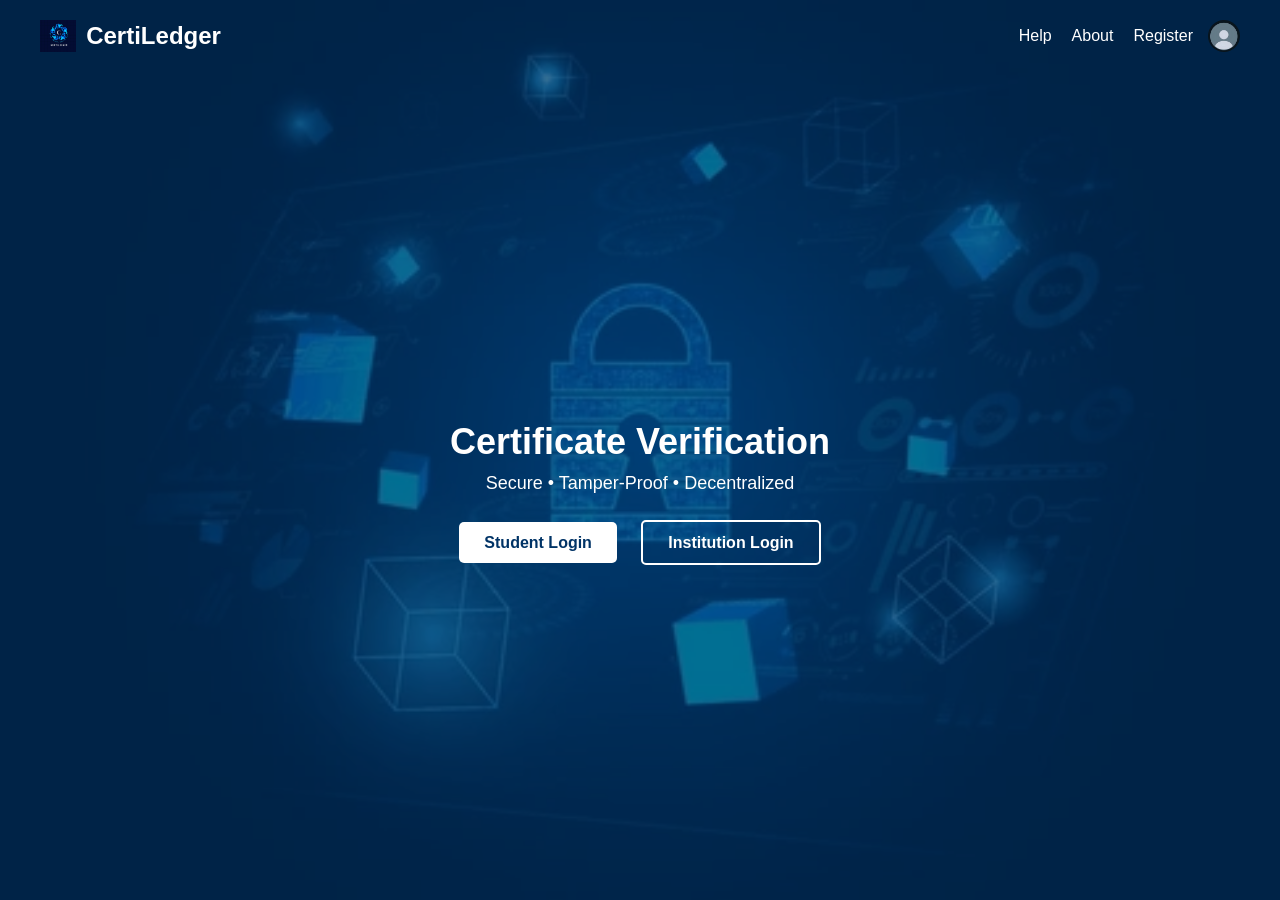
<file: index.html>
<!DOCTYPE html>
<html lang="en">
<head>
<meta charset="UTF-8">
<title>CertiLedger</title>
<link rel="stylesheet" href="css/style.css">
</head>

<body>

<div class="overlay">

<!-- Top Navigation Bar -->
<header class="top-bar">

<!-- Logo -->
<div class="logo">
<img src="image/image copy 2.png" class="logo-img">
<span>CertiLedger</span>
</div>

<!-- Navigation Links -->
<nav>
<a href="#">Help</a>
<a href="#">About</a>

<a href="register.html">Register</a>

<!-- Person Icon -->
<img src="image/image copy 3.png" class="person-img">
</nav>

</header>


<!-- Center Content -->
<div class="center-box">

<h1>Certificate Verification</h1>
<p>Secure • Tamper-Proof • Decentralized</p>

<div class="buttons">
<a href="student-login.html" class="btn">Student Login</a>
<a href="institution-login.html" class="btn secondary">Institution Login</a>
</div>

</div>

</div>

</body>
</html>
</file>
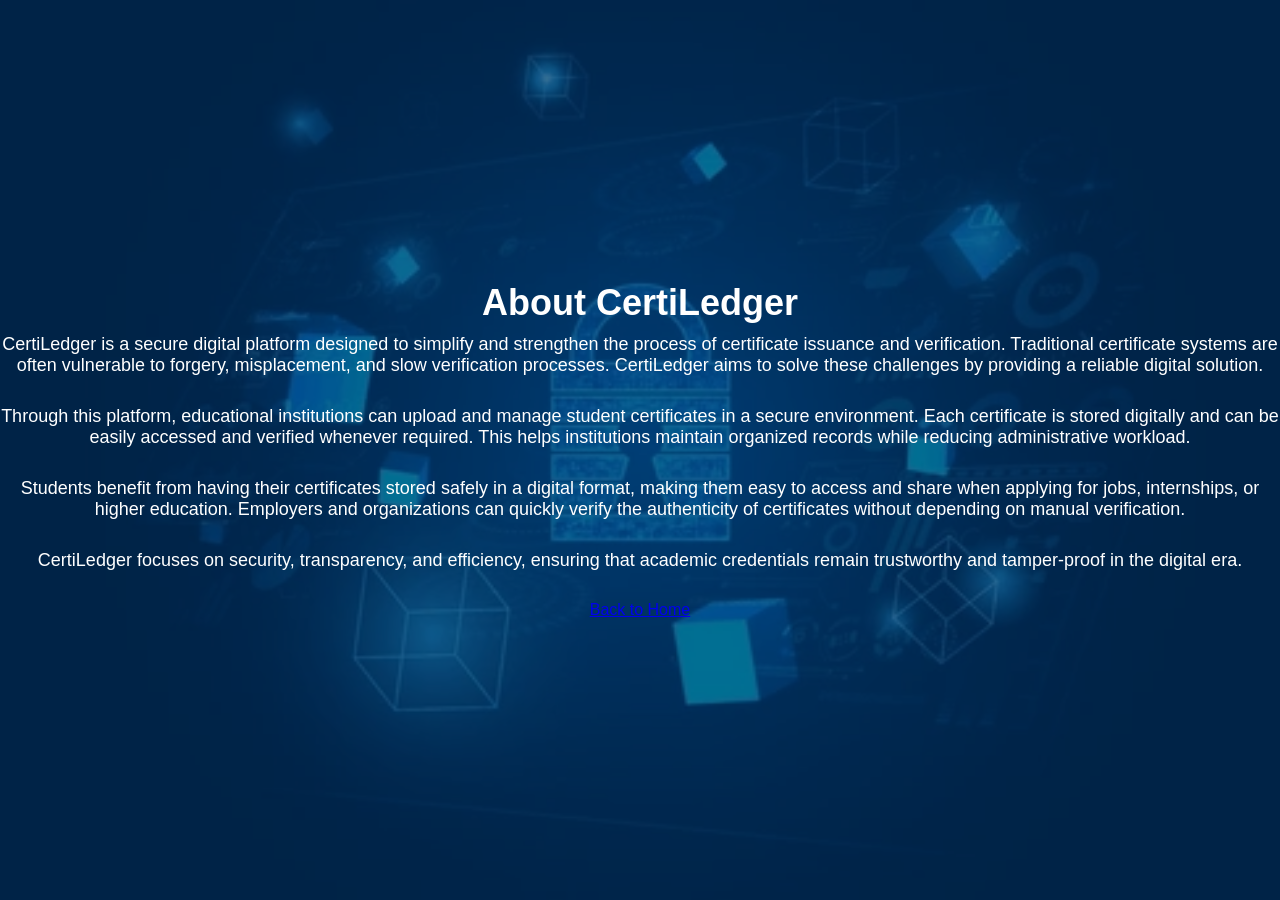
<file: about.html>
<!DOCTYPE html>
<html>
<head>
<title>About - CertiLedger</title>
<link rel="stylesheet" href="css/style.css">
</head>

<body class="content-page">

<div class="overlay">

<div class="center-box">

<h1>About CertiLedger</h1>



<p>
CertiLedger is a secure digital platform designed to simplify and
strengthen the process of certificate issuance and verification.
Traditional certificate systems are often vulnerable to forgery,
misplacement, and slow verification processes. CertiLedger aims to
solve these challenges by providing a reliable digital solution.
</p>

<p>
Through this platform, educational institutions can upload and manage
student certificates in a secure environment. Each certificate is stored
digitally and can be easily accessed and verified whenever required.
This helps institutions maintain organized records while reducing
administrative workload.
</p>

<p>
Students benefit from having their certificates stored safely in a
digital format, making them easy to access and share when applying for
jobs, internships, or higher education. Employers and organizations can
quickly verify the authenticity of certificates without depending on
manual verification.
</p>

<p>
CertiLedger focuses on security, transparency, and efficiency, ensuring
that academic credentials remain trustworthy and tamper-proof in the
digital era.
</p>

<a href="index.html" class="btn">Back to Home</a>

</div>

</div>

</body>
</html>
</file>
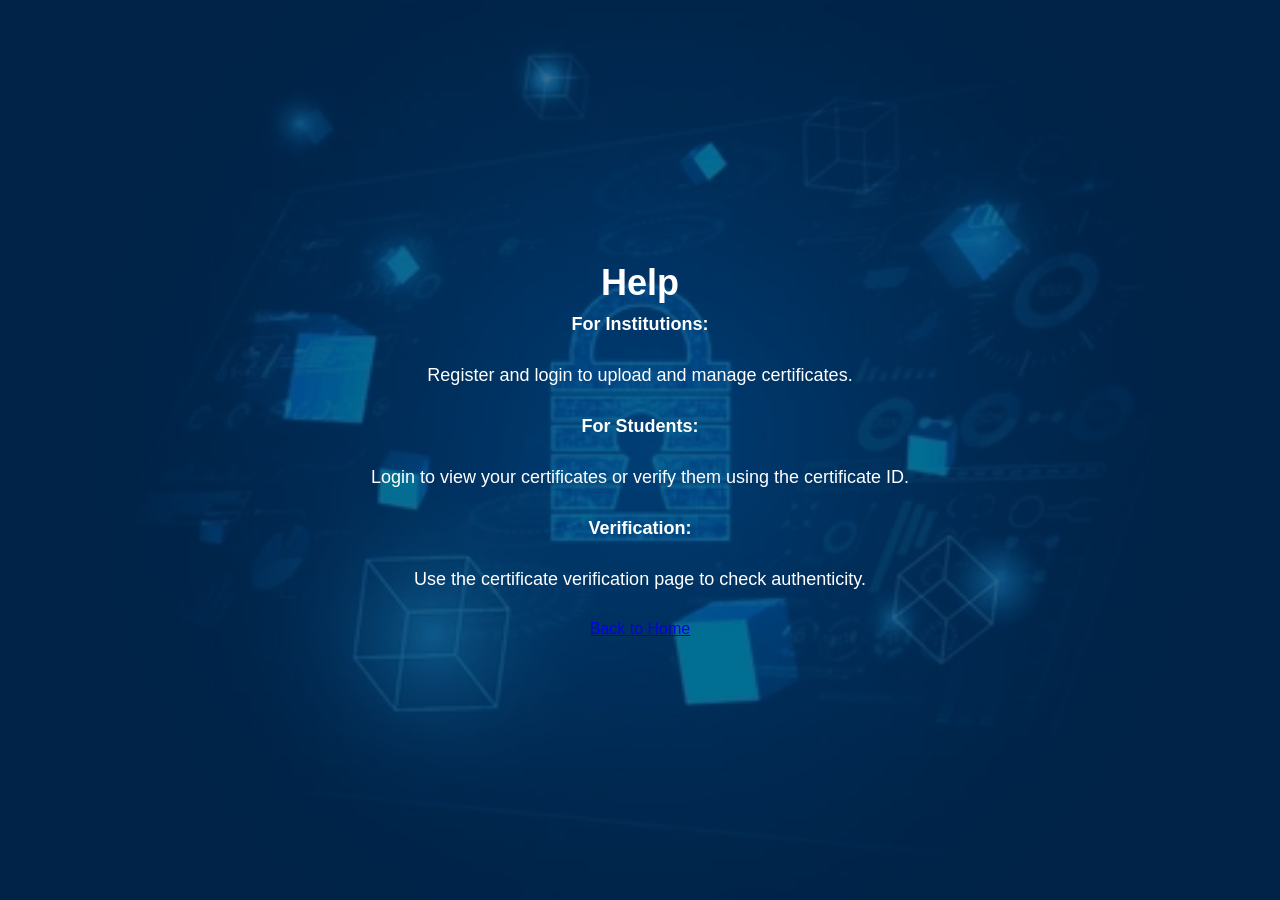
<file: help.html>
<!DOCTYPE html>
<html>
<head>
<title>Help - CertiLedger</title>
<link rel="stylesheet" href="css/style.css">
</head>

<body class="content-page">

<div class="overlay">

<div class="center-box">

<h1>Help</h1>

<p><b>For Institutions:</b></p>
<p>Register and login to upload and manage certificates.</p>

<p><b>For Students:</b></p>
<p>Login to view your certificates or verify them using the certificate ID.</p>

<p><b>Verification:</b></p>
<p>Use the certificate verification page to check authenticity.</p>

<a href="index.html" class="btn">Back to Home</a>

</div>

</div>

</body>
</html>
</file>
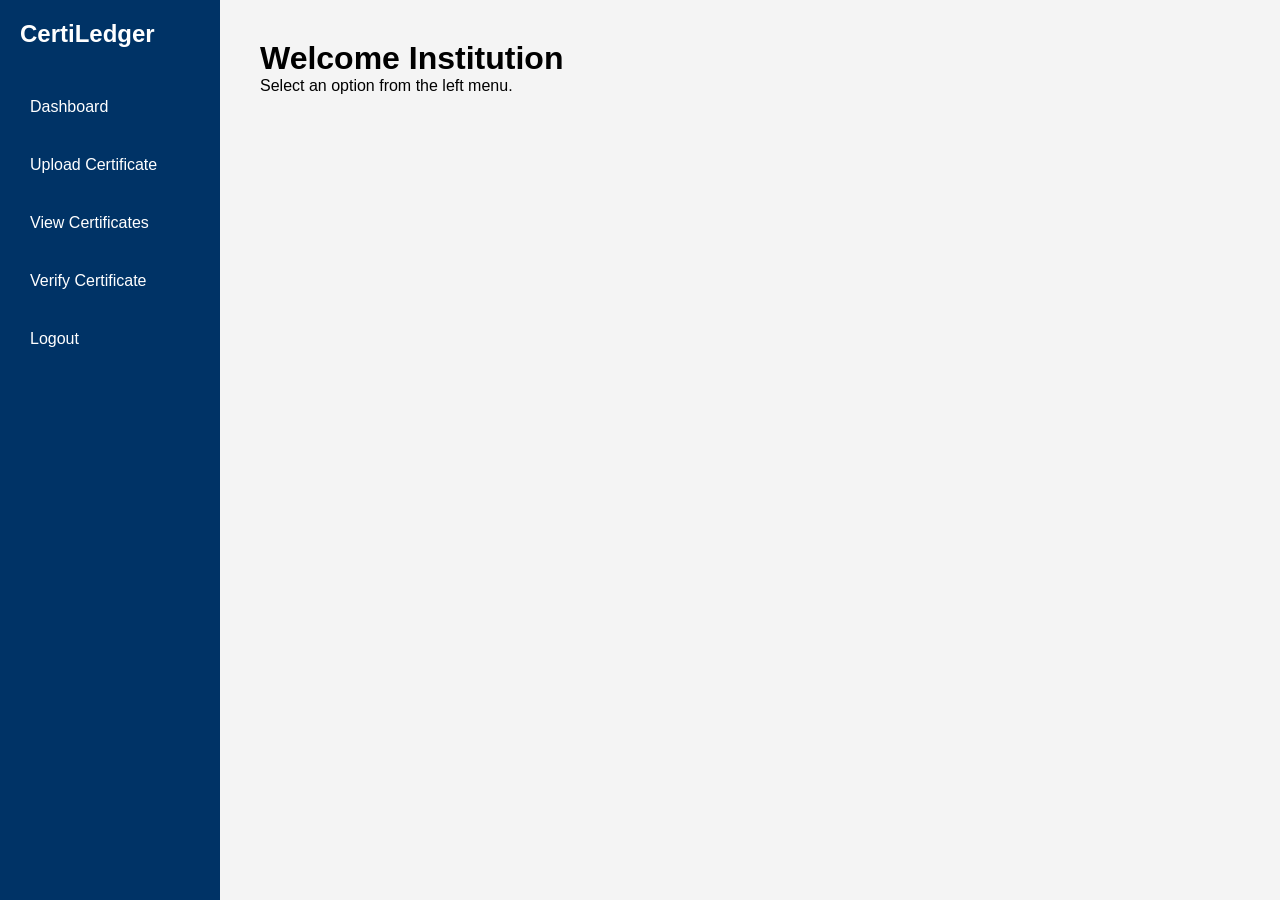
<file: institution-dashboard.html>
<!DOCTYPE html>
<html lang="en">
<head>
<meta charset="UTF-8">
<title>Institution Dashboard</title>
<link rel="stylesheet" href="css/style.css">
</head>

<body>

<div class="dashboard-container">

<!-- Sidebar -->
<div class="sidebar">

<h2>CertiLedger</h2>

<a href="institution-dashboard.html">Dashboard</a>
<a href="upload-certificate.html">Upload Certificate</a>
<a href="view-certificates.html">View Certificates</a>
<a href="verify-certificate.html">Verify Certificate</a>
<a href="index.html">Logout</a>

</div>

<!-- Main Content -->
<div class="main-content">

<h1>Welcome Institution</h1>
<p>Select an option from the left menu.</p>

</div>

</div>

</body>
</html>
</file>
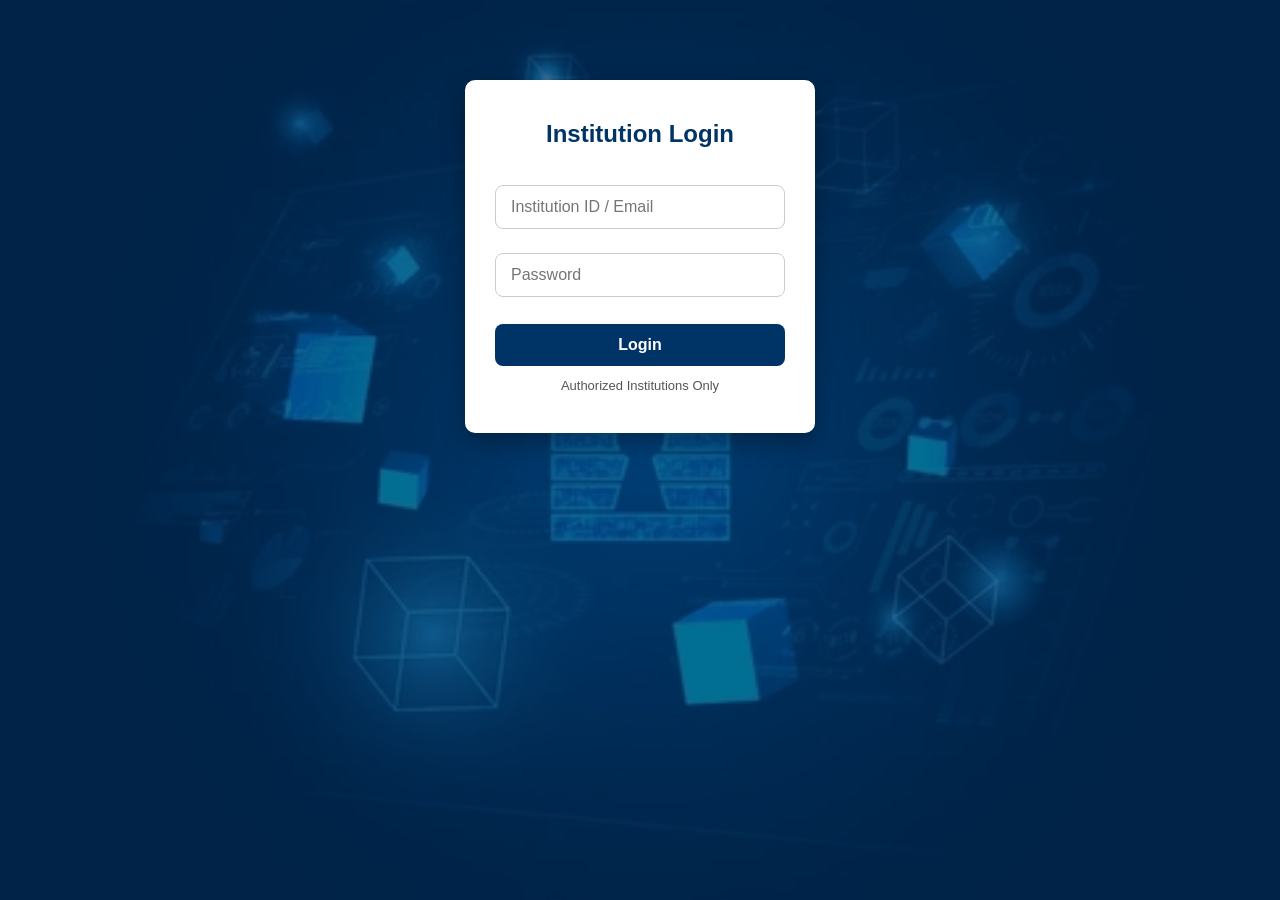
<file: institution-login.html>
<!DOCTYPE html>
<html lang="en">
<head>
    <meta charset="UTF-8">
    <title>Institution Login - CertiLedger</title>
    <link rel="stylesheet" href="css/style.css">
</head>

<body>

<div class="overlay">

    <div class="login-box">

        <h2>Institution Login</h2>

        <input type="text" placeholder="Institution ID / Email">
        <input type="password" placeholder="Password">

        <a href="institution-dashboard.html" class="login-btn">Login</a>

        <p class="small-text">Authorized Institutions Only</p>

    </div>

</div>

</body>
</html>
</file>
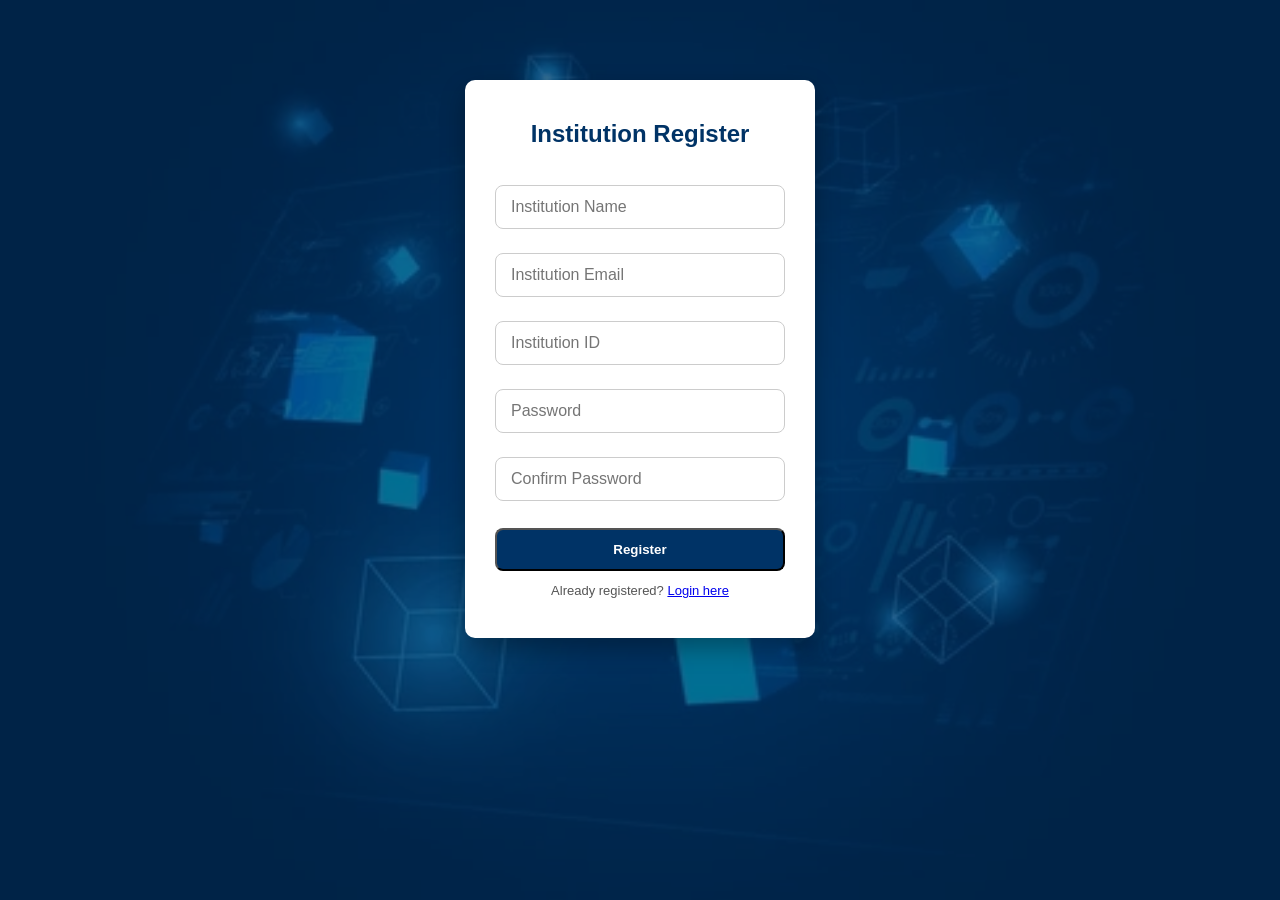
<file: register.html>
<!DOCTYPE html>
<html lang="en">
<head>
<meta charset="UTF-8">
<title>Institution Register - CertiLedger</title>
<link rel="stylesheet" href="css/style.css">
</head>

<body>

<div class="overlay">

    <div class="login-box">

        <h2>Institution Register</h2>

        <input type="text" placeholder="Institution Name">

        <input type="email" placeholder="Institution Email">

        <input type="text" placeholder="Institution ID">

        <input type="password" placeholder="Password">

        <input type="password" placeholder="Confirm Password">

        <button class="login-btn">Register</button>

        <p class="small-text">
            Already registered?
            <a href="institution-login.html">Login here</a>
        </p>

    </div>

</div>

</body>
</html>
</file>
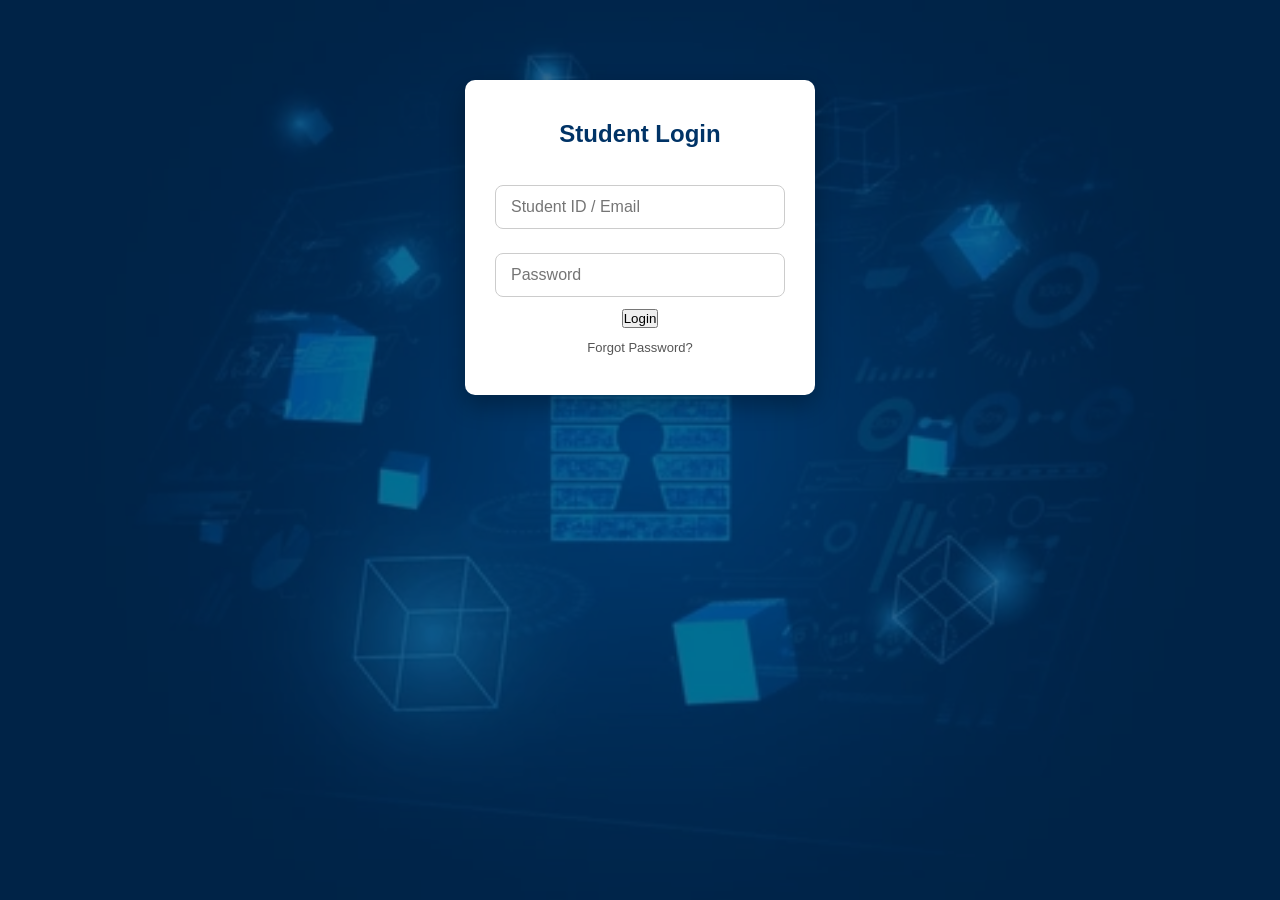
<file: student-login.html>
<!DOCTYPE html>
<html lang="en">
<head>
    <meta charset="UTF-8">
    <title>Student Login - CertiLedger</title>
    <link rel="stylesheet" href="css/style.css">
</head>
<body>

    <div class="overlay">
        <div class="login-box">
            <h2>Student Login</h2>

            <input type="text" placeholder="Student ID / Email">
            <input type="password" placeholder="Password">

            <button>Login</button>

            <p class="small-text">Forgot Password?</p>
        </div>
    </div>

</body>
</html>
</file>
<file: css/style.css>
* {
    margin: 0;
    padding: 0;
    box-sizing: border-box;
    font-family: Arial, sans-serif;
}

/* Background image */
body {
    min-height: 100vh;
    background: url("../image/image.png") no-repeat center center/cover;
}

/* Blue overlay */
.overlay {
    min-height: 100vh;
    width: 100%;
    background-color: rgba(0, 51, 102, 0.7);
    display: flex;
    flex-direction: column;
}

/* Top bar */
.top-bar {
    display: flex;
    justify-content: space-between;
    align-items: center;
    padding: 20px 40px;
    color: white;
}

.top-bar a {
    color: white;
    margin-left: 20px;
    text-decoration: none;
}

/* Logo */
.top-bar .logo {
    display: flex;
    align-items: center;
}

.logo-img {
    height: 32px;
    width: auto;
    margin-right: 10px;
}

.top-bar .logo span {
    font-size: 24px;
    font-weight: bold;
    color: white;
}

/* Navigation */
.top-bar nav {
    display: flex;
    align-items: center;
}

/* Person icon */
.person-img {
    height: 32px;
    width: 32px;
    border-radius: 50%;
    margin-left: 15px;
    cursor: pointer;
}

/* Center content */
.center-box {
    flex: 1;
    display: flex;
    flex-direction: column;
    justify-content: center;
    align-items: center;
    color: white;
    text-align: center;
}

.center-box h1 {
    font-size: 36px;
    margin-bottom: 10px;
}

.center-box p {
    font-size: 18px;
    margin-bottom: 30px;
}

/* Buttons */
.buttons {
    margin-top: 10px;
}

.buttons .btn {
    padding: 12px 25px;
    background-color: white;
    color: #003366;
    text-decoration: none;
    margin: 10px;
    border-radius: 5px;
    font-weight: bold;
}

.buttons .secondary {
    background-color: transparent;
    color: white;
    border: 2px solid white;
}

/* Login box */
.login-box {
    margin: 80px auto;
    background-color: white;
    padding: 40px 30px;
    width: 350px;
    border-radius: 10px;
    box-shadow: 0 10px 25px rgba(0,0,0,0.3);
    text-align: center;
}

.login-box h2 {
    margin-bottom: 25px;
    color: #003366;
}

.login-box input {
    width: 100%;
    padding: 12px 15px;
    margin: 12px 0;
    border-radius: 8px;
    border: 1px solid #ccc;
    font-size: 16px;
}

.login-box input:focus {
    border-color: #003366;
    outline: none;
    box-shadow: 0 0 5px rgba(0, 51, 102, 0.5);
}

/* Login button */
.login-btn {
    display: block;
    width: 100%;
    padding: 12px;
    background-color: #003366;
    color: white;
    text-decoration: none;
    border-radius: 8px;
    font-weight: bold;
    margin-top: 15px;
    cursor: pointer;
}

.login-btn:hover {
    background-color: #002244;
}

/* Small text */
.small-text {
    margin-top: 12px;
    font-size: 13px;
    color: #555;
}
.dashboard {
    flex: 1;
    color: white;
    text-align: center;
    padding: 40px;
}

.dashboard h1 {
    font-size: 30px;
    margin-bottom: 10px;
}

.card-container {
    margin-top: 40px;
    display: grid;
    grid-template-columns: repeat(auto-fit, minmax(220px, 1fr));
    gap: 25px;
}

.dash-card {
    background-color: white;
    color: #003366;
    padding: 25px;
    border-radius: 10px;
    text-align: center;
}

.dash-card h3 {
    margin-bottom: 10px;
}

.dash-card p {
    font-size: 14px;
    margin-bottom: 15px;
}
.dashboard-container{
display:flex;
height:100vh;
}

/* Sidebar */

.sidebar{
width:220px;
background:#003366;
padding:20px;
color:white;
display:flex;
flex-direction:column;
}

.sidebar h2{
margin-bottom:30px;
}

.sidebar a{
color:white;
text-decoration:none;
margin:10px 0;
padding:10px;
border-radius:5px;
}

.sidebar a:hover{
background:#002244;
}

/* Main Content */

.main-content{
flex:1;
padding:40px;
background:#f4f4f4;
}
</file>
